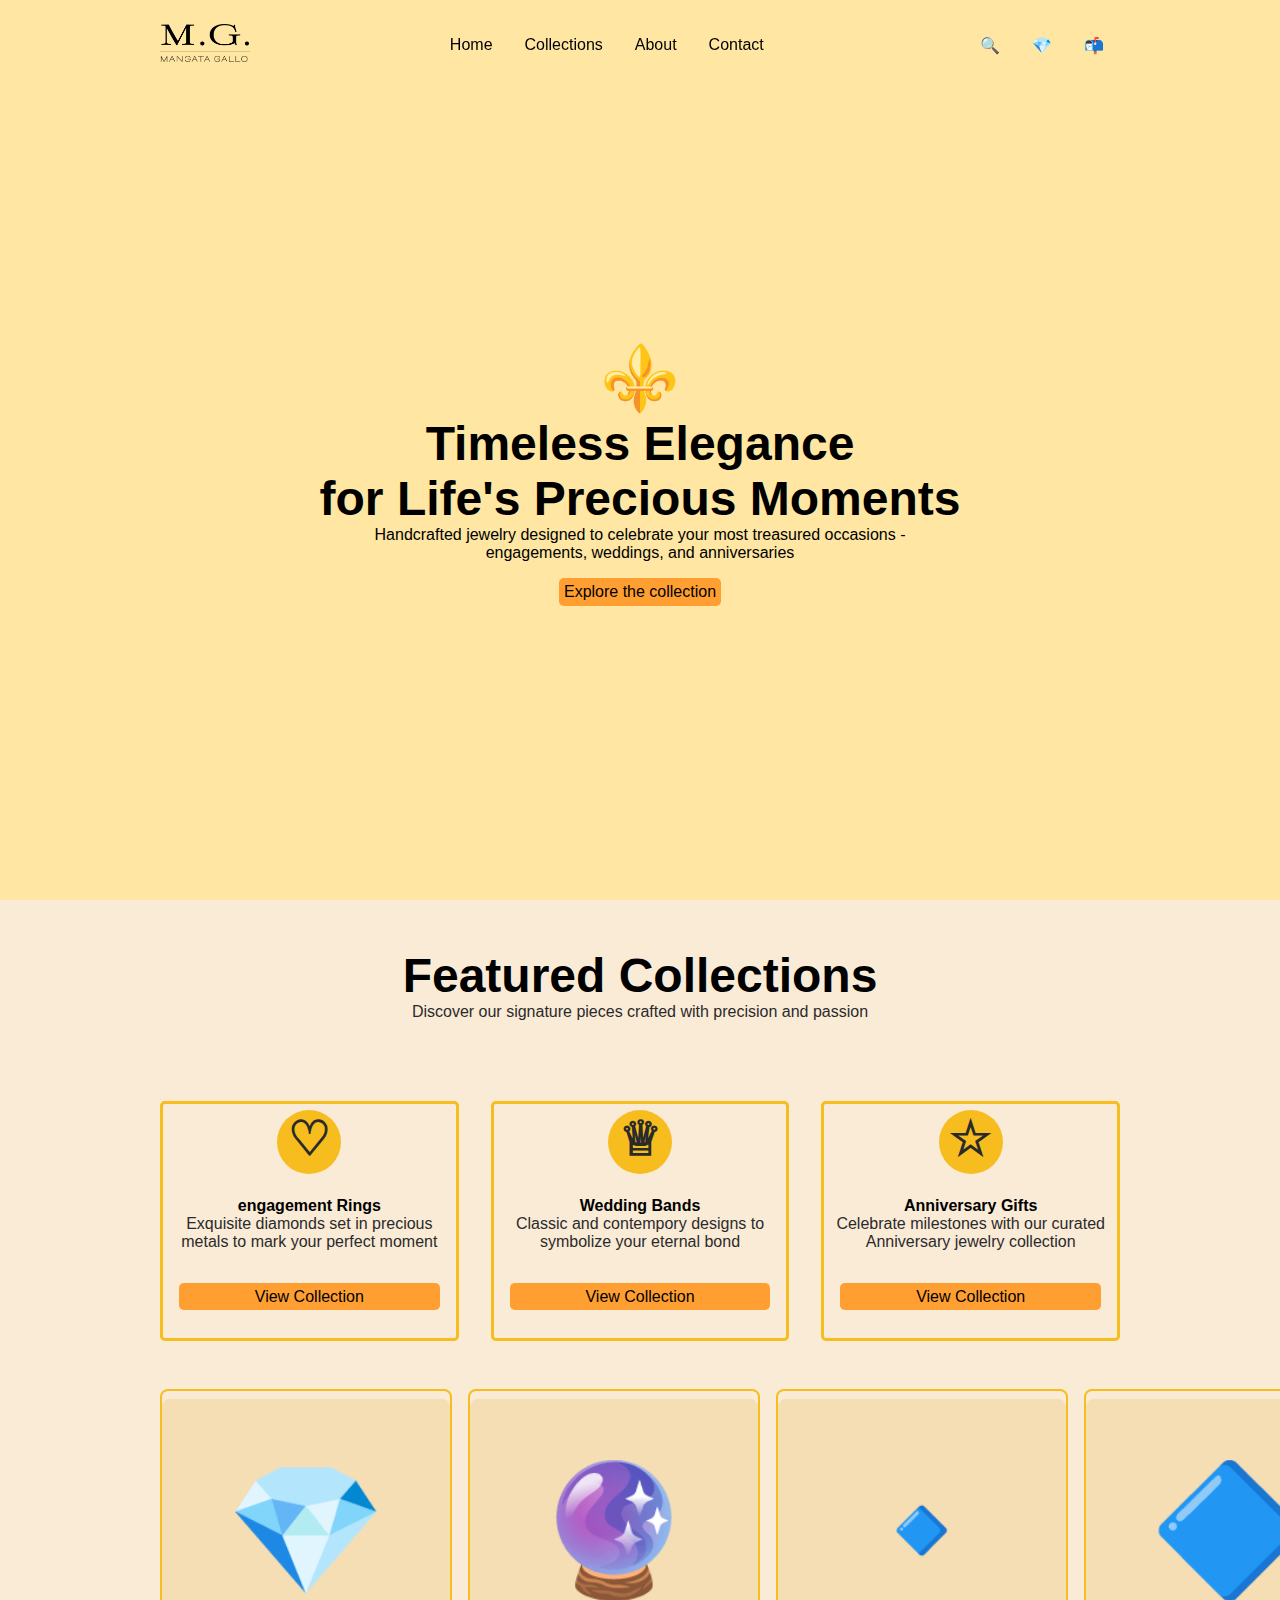
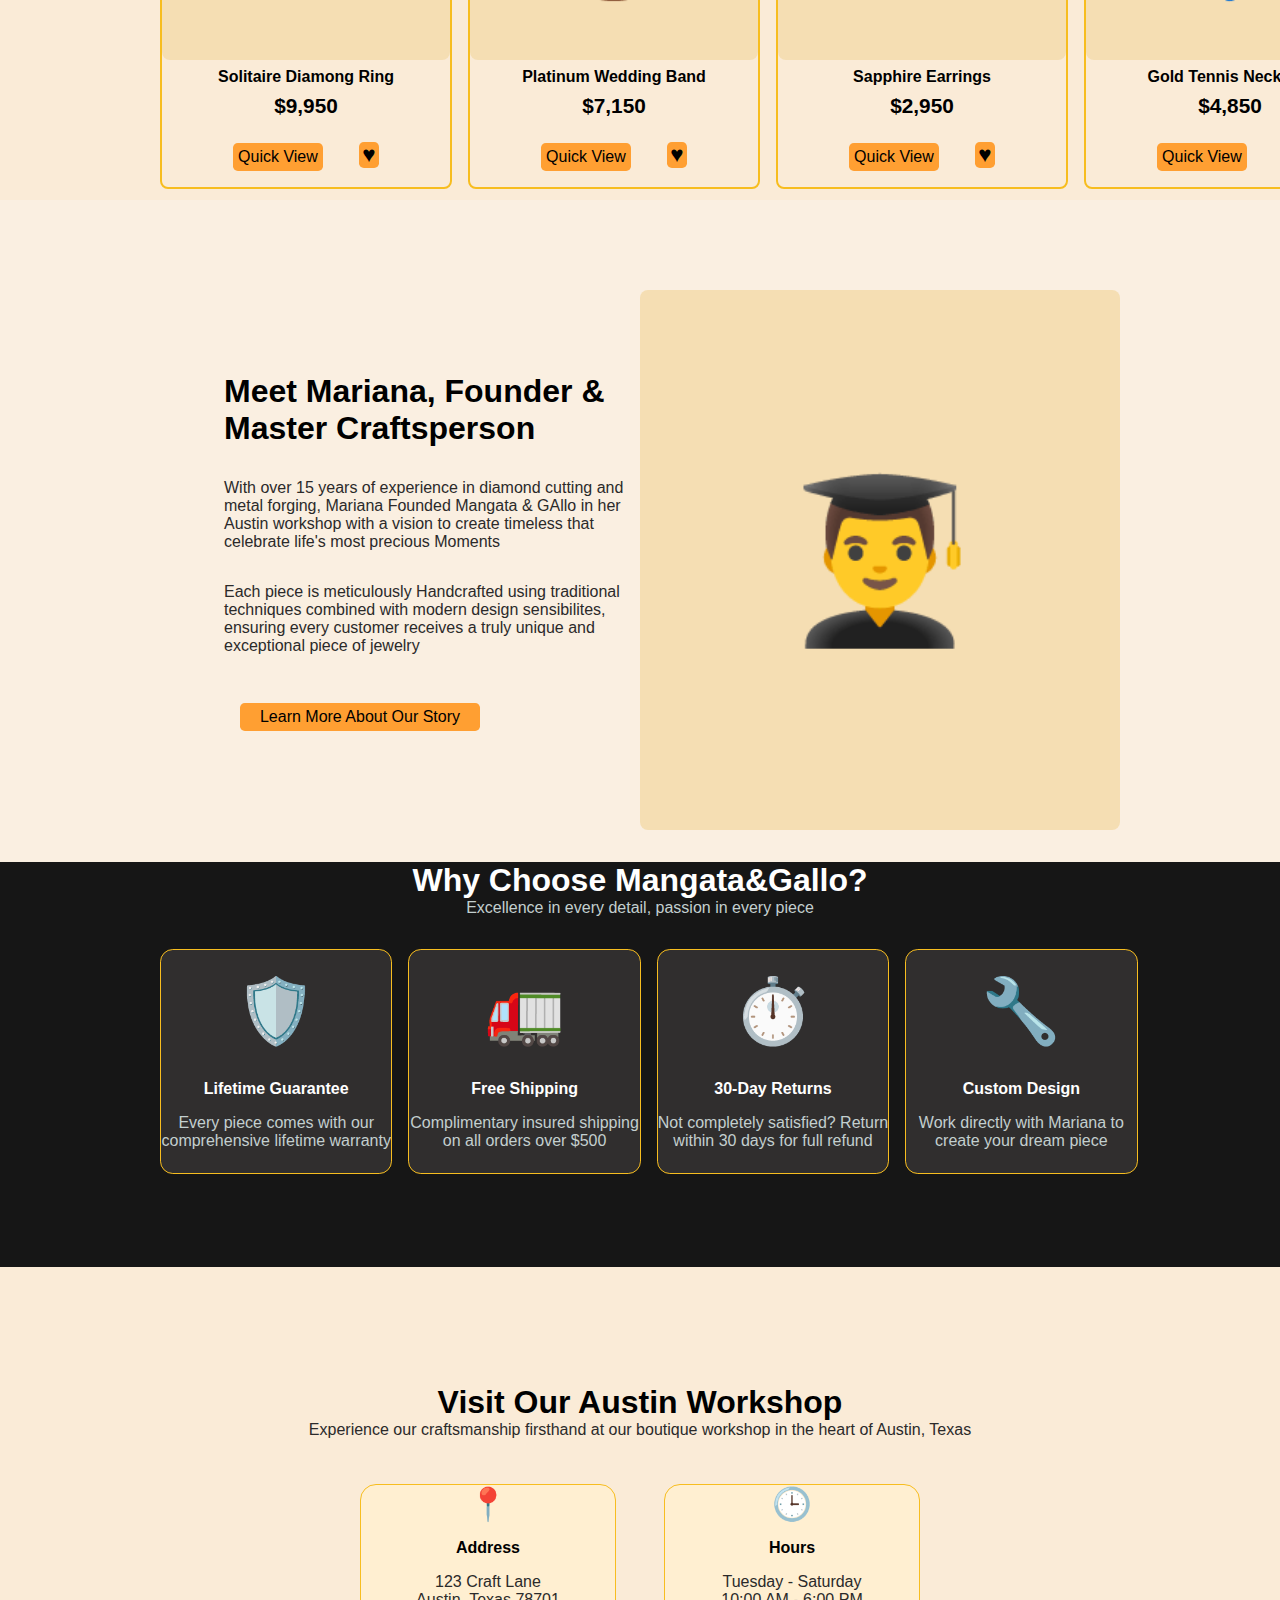
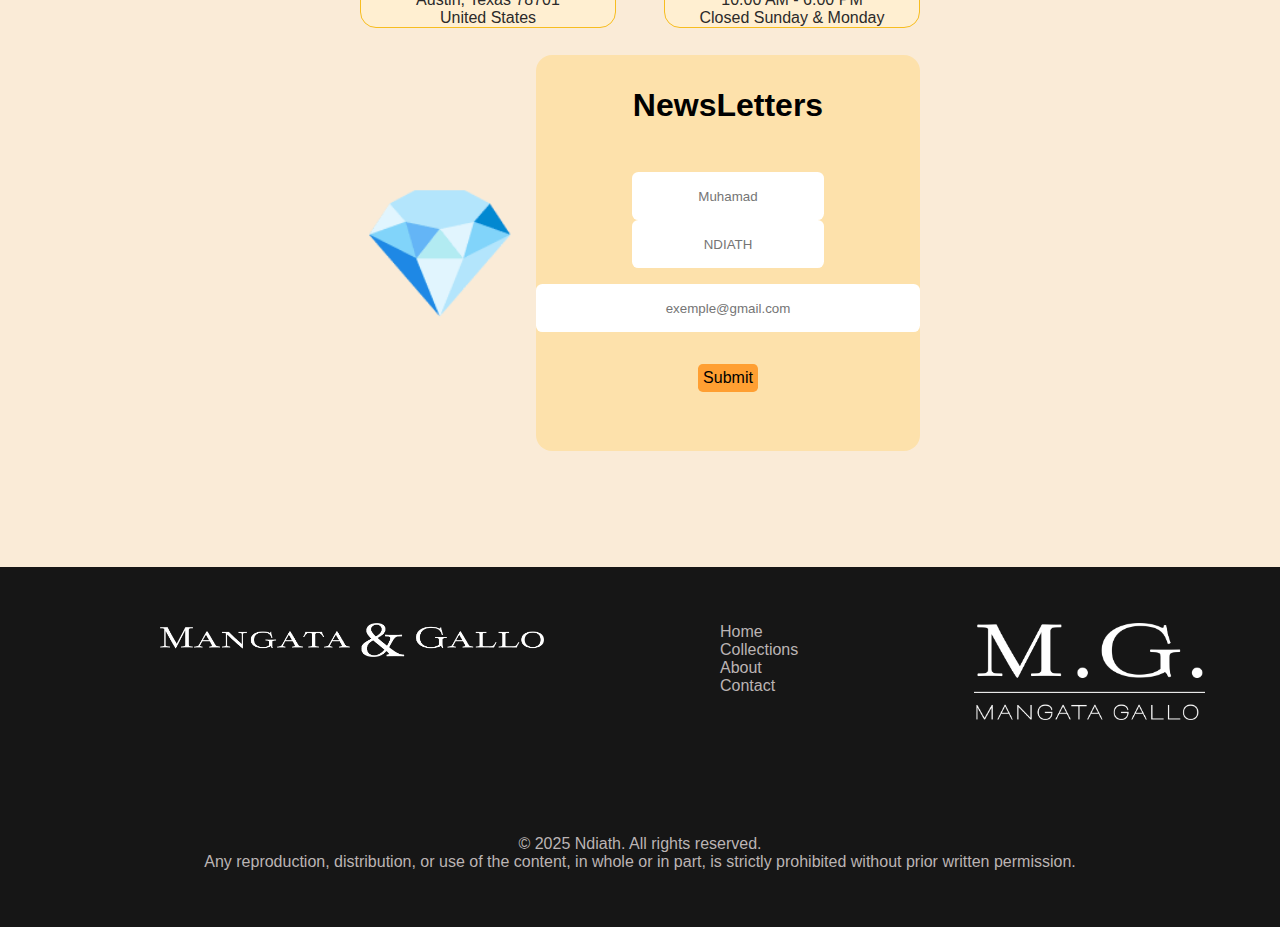
<file: index.html>
<!DOCTYPE html>
<html lang="fr">
<head>
    <meta charset="UTF-8">
    <meta name="title" content="Mangata&Gallo"/>
    <meta property="og:title" content="My first web page" />
    <meta property="og:type" content="website" />
    <meta property="og:site_name" content="Ndiath's Website" />
    <meta property="og:url" content="https://ndiathmouhameddev.github.io/Mangata-Gallo/picture/Asset3@3x.png" />
    <meta name="language" content="english" />
    <meta name="copyright" content="Copyright 2025">
    <meta name="format-detection" content="telephone=no"/>
    <meta name="viewport" content="width=device-width, initial-scale=1.0">
    <title>Mangata and Gallo</title>
    <link rel="stylesheet" href="style.css">
    <script src="https://code.jquery.com/jquery-3.7.1.min.js" type="module">
    </script>
    <script type="module" defer>
        const $like = $(".like");
        const $btn = $(this)
        $like.on("click", function(){
            $(this).toggleClass("liked");
        });
        $("form").on('click', '.btn-submit', (e) => {
            e.preventDefault();
            alert("💎Thanks You💎")
        })
    </script>
</head>
<body>
    <header>
        <div><img class="logo" src="./picture/Asset 1@3x.png" alt="logo Mangata & Gallo"></div>
        <nav>
            <ul>
                <li><a href="#home">Home</a></li>
                <li><a href="#collections">Collections</a></li>
                <li><a href="#about">About</a></li>
                <li><a href="#contact">Contact</a></li>
            </ul>
        </nav>
        <div>
            <ul>
                <li><a href="#">🔍</a></li>
                <li><a href="#">💎</a></li>
                <li><a href="#">📬</a></li>
            </ul>
        </div>
    </header>
    <main>
        <section id="home">
            <div class="home">
                <div style="font-size:4rem;">
                ⚜️
                </div>
                <h1 class="largeDescription">
                    Timeless Elegance <br> for Life's Precious Moments
                </h1>
                <div class="slowDescription">
                    Handcrafted jewelry designed to celebrate your most treasured occasions - <br> engagements, weddings, and anniversaries
                </div>
                <div>
                    <button  class="btn"><a href="#categorie">Explore the collection</a></button>
                </div>
            </div>
        </section>
        <section id="collections">
            <div>
                <h1>Featured Collections</h1>
                <p>Discover our signature pieces crafted with precision and passion</p>
            </div>
            <aside id="categorie">
                <div class="card">
                    <div class="icone">
                        <p>♡</p>
                    </div>
                    <div class="card-content">
                        <h3>engagement Rings</h3>
                        <p>Exquisite diamonds set in precious metals to mark your perfect moment</p>
                    </div>
                    <button class="btn-categorie btn">View Collection</button>
                </div>
                <div class="card">
                    <div class="icone">
                        <p>♕</p>
                    </div>
                    <div class="card-content">
                        <h3>Wedding Bands</h3>
                        <p>Classic and contempory designs to symbolize your eternal bond</p>
                    </div>
                    <button class="btn-categorie btn">View Collection</button>
                </div>
                <div class="card">
                    <div class="icone">
                        <p>☆</p>
                    </div>
                    <div class="card-content">
                        <h3>Anniversary Gifts</h3>
                        <p>Celebrate milestones with our curated Anniversary jewelry collection</p>
                    </div>
                    <button class="btn-categorie btn">View Collection</button>
                </div>
            </aside>
            <aside id="product">
                <div class="product">
                    <div class="productImage">
                        <p style="font-size: 8rem;">💎</p>
                    </div>
                    <div class="productName">
                        <h3>Solitaire Diamong Ring</h3>
                    </div>
                    <div class="price">$9,950</div>
                    <div class="choiceClient">
                        <button class="btn-Product btn">Quick View</button>
                        <button class="like btn">♥︎</button>
                    </div>
                </div>
                <div class="product">
                    <div class="productImage">
                        <p style="font-size: 8rem;">🔮</p>
                    </div>
                    <div class="productName">
                        <h3>Platinum Wedding Band</h3>
                    </div>
                    <div class="price">$7,150</div>
                    <div class="choiceClient">
                        <button class="btn-Product btn">Quick View</button>
                        <button class="like btn">♥︎</button>
                    </div>
                </div>
                <div class="product">
                    <div class="productImage">
                        <p style="font-size: 8rem;">🔹</p>
                    </div>
                    <div class="productName">
                        <h3>Sapphire Earrings</h3>
                    </div>
                    <div class="price">$2,950</div>
                    <div class="choiceClient">
                        <button class="btn-Product btn">Quick View</button>
                        <button class="like btn">♥︎</button>
                    </div>
                </div>
                <div class="product">
                    <div class="productImage">
                        <p style="font-size: 8rem;">🔷</p>
                    </div>
                    <div class="productName">
                        <h3>Gold Tennis Necklace</h3>
                    </div>
                    <div class="price">$4,850</div>
                    <div class="choiceClient">
                        <button class="btn-Product btn">Quick View</button>
                        <button class="like btn">♥︎</button>
                    </div>
                </div>
            </aside>
        </section>
        <section id="about">
            <aside>
                <div class="feedback">
                    <h2>Meet Mariana, Founder & Master Craftsperson</h2>
                    <p>With over 15 years of experience in diamond cutting and metal forging, Mariana Founded Mangata & GAllo in her Austin workshop with a vision to create timeless that celebrate life's most precious Moments</p>
                    <p>Each piece is meticulously Handcrafted using traditional techniques combined with modern design sensibilites, ensuring every customer receives a truly unique and exceptional piece of jewelry</p>
                    <button class="btn btn-about"> Learn More About Our Story</button>
                </div>
                <div class="feedback-profile" style="font-size: 10rem;">
                    👨‍🎓
                </div>
            </aside>
            <aside class="garanti">
                <h2>Why Choose Mangata&Gallo?</h2>
                <p>Excellence in every detail, passion in every piece</p>
                <div>
                    <div class="card">
                        <div style="font-size: 4rem;">🛡️</div>
                        <h3>Lifetime Guarantee</h3>
                        <p>Every piece comes with our comprehensive lifetime warranty</p>
                    </div>
                    <div class="card">
                        <div style="font-size: 4rem;">🚛</div>
                        <h3>Free Shipping</h3>
                        <p>Complimentary  insured shipping on all orders over $500</p>
                    </div>
                    <div class="card">
                        <div style="font-size: 4rem;">⏱️</div>
                        <h3>30-Day Returns</h3>
                        <p>Not completely satisfied? Return within 30 days for full refund</p>
                    </div>
                    <div class="card">
                        <div style="font-size: 4rem;">🔧</div>
                        <h3>Custom Design</h3>
                        <p>Work directly with Mariana to create your dream piece</p>
                    </div>
                </div>
            </aside>
        </section>
        <section id="contact">
            <aside>
                <div>
                <h2>Visit Our Austin Workshop</h2>
                <p>Experience our craftsmanship firsthand at our boutique workshop in the heart of Austin, Texas</p>
                </div>
                <div class="coordonne">
                    <div class="address">
                        <div style="font-size: 2rem;">📍</div>
                        <h3>Address</h3>
                        <div>
                            <p>123 Craft Lane</p>
                            <p>Austin, Texas 78701</p>
                            <p>United States</p>
                        </div>
                    </div>
                    <div class="hours">
                        <div style="font-size: 2rem;">🕒</div>
                        <h3>Hours</h3>
                        <div>
                            <p>Tuesday - Saturday</p>
                            <p>10:00 AM - 6:00 PM</p>
                            <p>Closed Sunday & Monday</p>
                        </div>
                    </div>
                </div>
            </aside>
            <aside>
                <div class="diamand" style="font-size: 8rem; width: 14vw;">
                    💎
                </div>
                <form class="form">
                    <div style="margin-top:2rem ;">
                        <h2>NewsLetters</h2>
                    </div>
                    <div style="margin-top:2rem ;">
                        <input type="text" name="fname" id="fname" placeholder="Muhamad">
                        <input type="text" name="lname" id="lname" placeholder="NDIATH">
                    </div>
                    <div>
                        <input type="email" name="mail" id="mail" placeholder="exemple@gmail.com">
                    </div>
                    <div>
                        <button class="btn btn-submit">Submit</button>
                    </div>
                </form>
            </aside>
        </section>
    </main>
    <footer>
        <div class="footer">
            <div>
                <img style="width: 30vw;" src="./picture/Asset 4@3x.png" alt="logo Mangata & Gallo">
            </div>
            <div>
                <ul>
                    <li><a href="#home">Home</a></li>
                    <li><a href="#collections">Collections</a></li>
                    <li><a href="#about">About</a></li>
                    <li><a href="#contact">Contact</a></li>
                </ul>
            </div>
            <div>
                <img style="width: 18vw;" src="./picture/Asset 3@3x.png" alt="logo Mangata & Gallo">
            </div>
        </div>
        <div style="text-align: center;">
             <p>&copy; 2025 Ndiath. All rights reserved.</p>
             <p>Any reproduction, distribution, or use of the content, in whole or in part, is strictly prohibited without prior written permission.</p>
        </div>
    </footer>
</body>
</html>
</file>
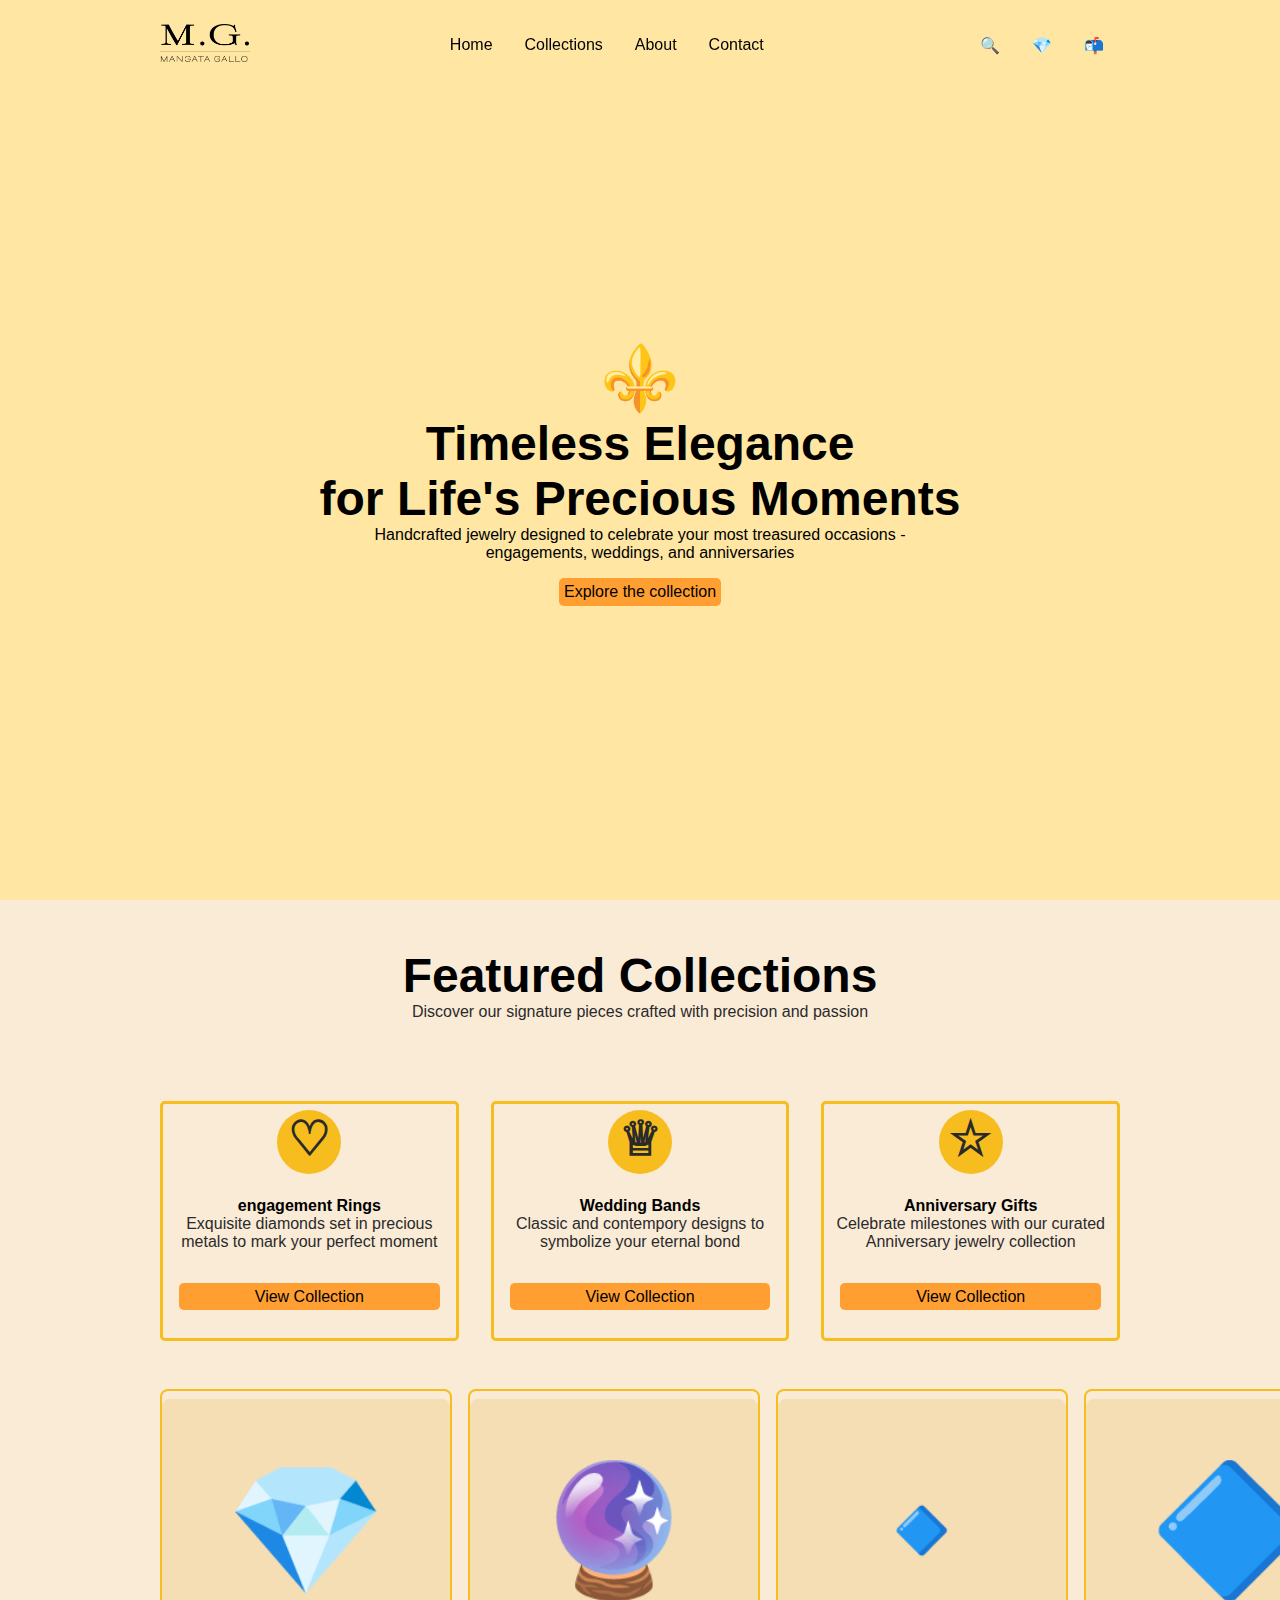
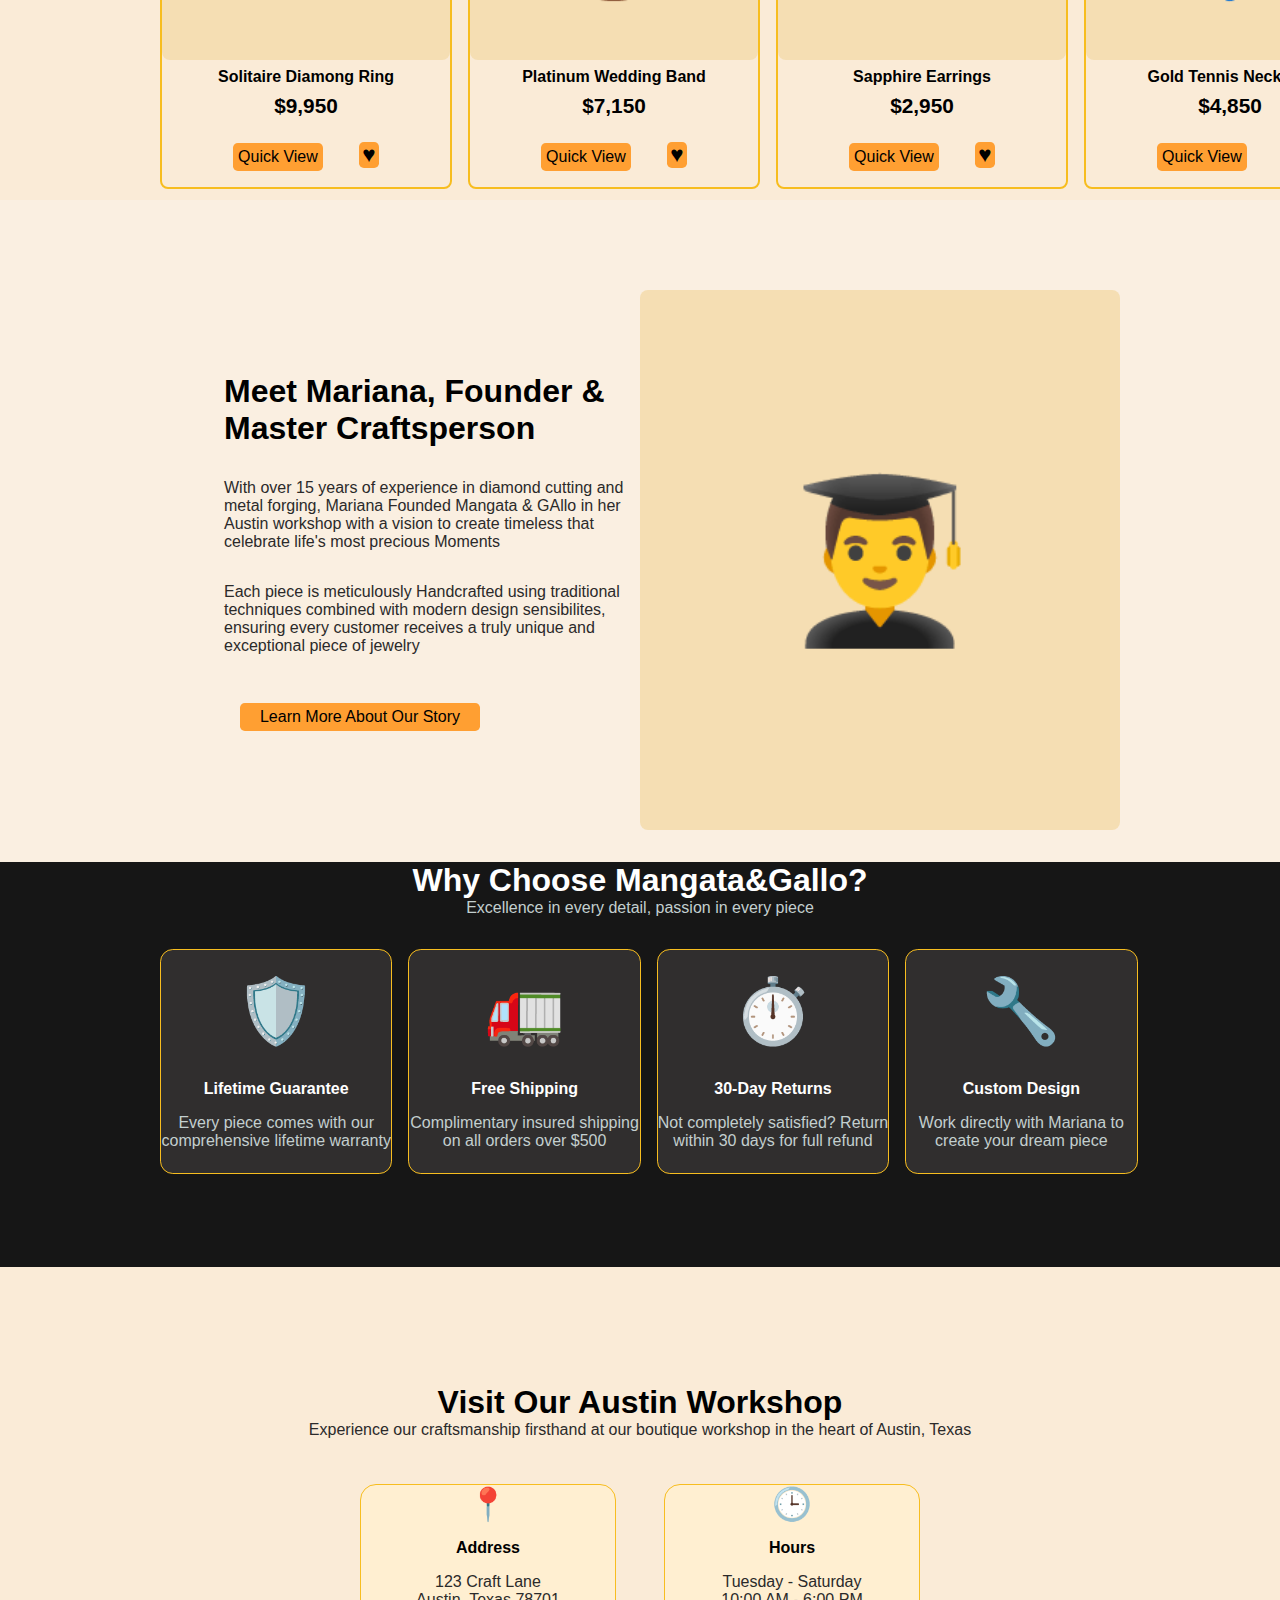
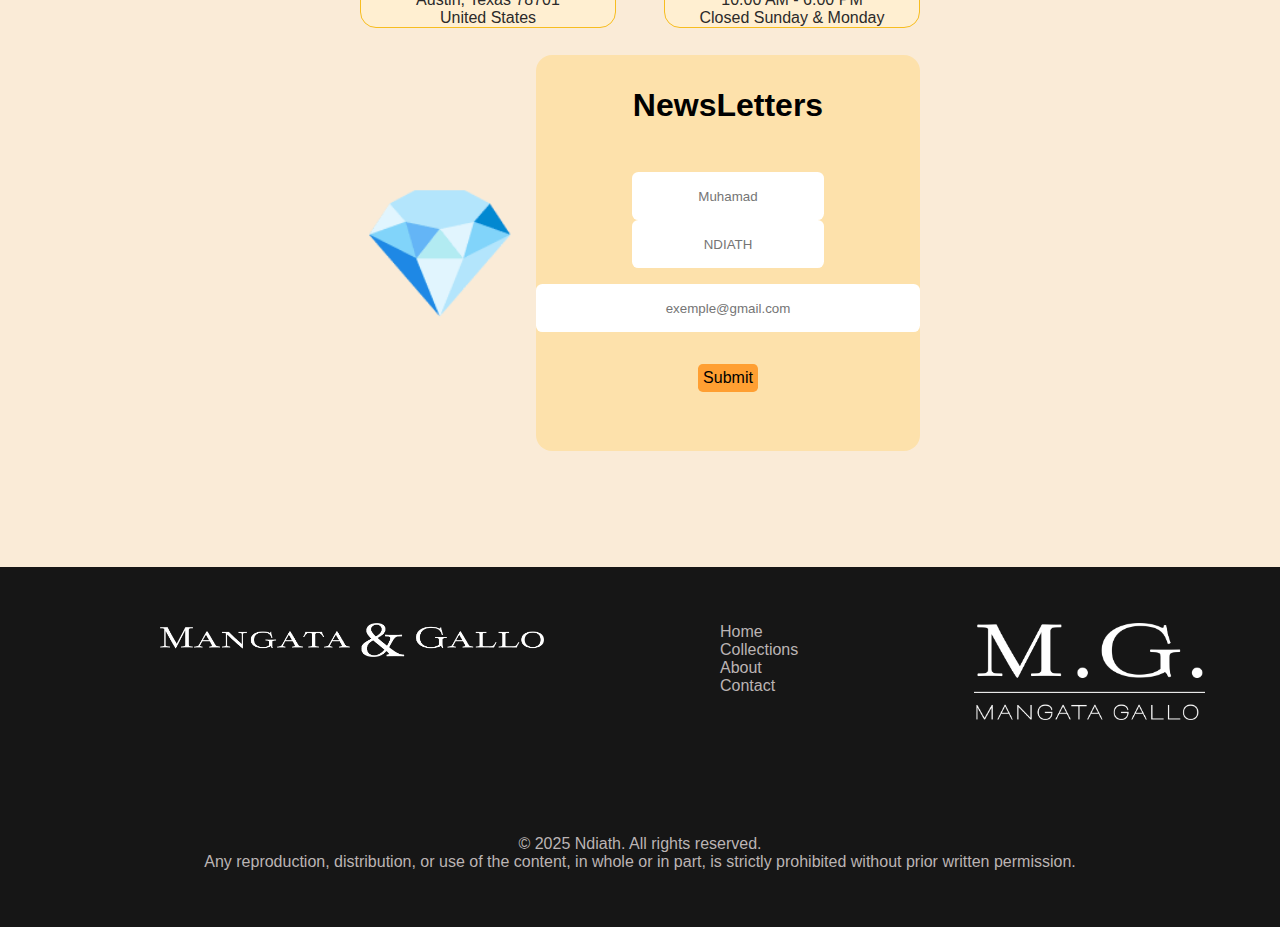
<file: Mangata&Gallo/index.html>
<!DOCTYPE html>
<html lang="fr">
<head>
    <meta charset="UTF-8">
    <meta name="viewport" content="width=device-width, initial-scale=1.0">
    <title>Mangata and Gallo</title>
    <link rel="stylesheet" href="style.css">
    <script src="https://code.jquery.com/jquery-3.7.1.min.js" type="module">
    </script>
    <script type="module" defer>
        const $like = $(".like");
        const $btn = $(this)
        $like.on("click", function(){
            $(this).toggleClass("liked");
        });
        $("form").on('click', '.btn-submit', (e) => {
            e.preventDefault();
            alert("💎Thanks You💎")
        })
    </script>
</head>
<body>
    <header>
        <div><img class="logo" src="./picture/Asset 1@3x.png" alt="logo Mangata & Gallo"></div>
        <nav>
            <ul>
                <li><a href="#home">Home</a></li>
                <li><a href="#collections">Collections</a></li>
                <li><a href="#about">About</a></li>
                <li><a href="#contact">Contact</a></li>
            </ul>
        </nav>
        <div>
            <ul>
                <li><a href="#">🔍</a></li>
                <li><a href="#">💎</a></li>
                <li><a href="#">📬</a></li>
            </ul>
        </div>
    </header>
    <main>
        <section id="home">
            <div class="home">
                <div style="font-size:4rem;">
                ⚜️
                </div>
                <h1 class="largeDescription">
                    Timeless Elegance <br> for Life's Precious Moments
                </h1>
                <div class="slowDescription">
                    Handcrafted jewelry designed to celebrate your most treasured occasions - <br> engagements, weddings, and anniversaries
                </div>
                <div>
                    <button  class="btn"><a href="#categorie">Explore the collection</a></button>
                </div>
            </div>
        </section>
        <section id="collections">
            <div>
                <h1>Featured Collections</h1>
                <p>Discover our signature pieces crafted with precision and passion</p>
            </div>
            <aside id="categorie">
                <div class="card">
                    <div class="icone">
                        <p>♡</p>
                    </div>
                    <div class="card-content">
                        <h3>engagement Rings</h3>
                        <p>Exquisite diamonds set in precious metals to mark your perfect moment</p>
                    </div>
                    <button class="btn-categorie btn">View Collection</button>
                </div>
                <div class="card">
                    <div class="icone">
                        <p>♕</p>
                    </div>
                    <div class="card-content">
                        <h3>Wedding Bands</h3>
                        <p>Classic and contempory designs to symbolize your eternal bond</p>
                    </div>
                    <button class="btn-categorie btn">View Collection</button>
                </div>
                <div class="card">
                    <div class="icone">
                        <p>☆</p>
                    </div>
                    <div class="card-content">
                        <h3>Anniversary Gifts</h3>
                        <p>Celebrate milestones with our curated Anniversary jewelry collection</p>
                    </div>
                    <button class="btn-categorie btn">View Collection</button>
                </div>
            </aside>
            <aside id="product">
                <div class="product">
                    <div class="productImage">
                        <p style="font-size: 8rem;">💎</p>
                    </div>
                    <div class="productName">
                        <h3>Solitaire Diamong Ring</h3>
                    </div>
                    <div class="price">$9,950</div>
                    <div class="choiceClient">
                        <button class="btn-Product btn">Quick View</button>
                        <button class="like btn">♥︎</button>
                    </div>
                </div>
                <div class="product">
                    <div class="productImage">
                        <p style="font-size: 8rem;">🔮</p>
                    </div>
                    <div class="productName">
                        <h3>Platinum Wedding Band</h3>
                    </div>
                    <div class="price">$7,150</div>
                    <div class="choiceClient">
                        <button class="btn-Product btn">Quick View</button>
                        <button class="like btn">♥︎</button>
                    </div>
                </div>
                <div class="product">
                    <div class="productImage">
                        <p style="font-size: 8rem;">🔹</p>
                    </div>
                    <div class="productName">
                        <h3>Sapphire Earrings</h3>
                    </div>
                    <div class="price">$2,950</div>
                    <div class="choiceClient">
                        <button class="btn-Product btn">Quick View</button>
                        <button class="like btn">♥︎</button>
                    </div>
                </div>
                <div class="product">
                    <div class="productImage">
                        <p style="font-size: 8rem;">🔷</p>
                    </div>
                    <div class="productName">
                        <h3>Gold Tennis Necklace</h3>
                    </div>
                    <div class="price">$4,850</div>
                    <div class="choiceClient">
                        <button class="btn-Product btn">Quick View</button>
                        <button class="like btn">♥︎</button>
                    </div>
                </div>
            </aside>
        </section>
        <section id="about">
            <aside>
                <div class="feedback">
                    <h2>Meet Mariana, Founder & Master Craftsperson</h2>
                    <p>With over 15 years of experience in diamond cutting and metal forging, Mariana Founded Mangata & GAllo in her Austin workshop with a vision to create timeless that celebrate life's most precious Moments</p>
                    <p>Each piece is meticulously Handcrafted using traditional techniques combined with modern design sensibilites, ensuring every customer receives a truly unique and exceptional piece of jewelry</p>
                    <button class="btn btn-about"> Learn More About Our Story</button>
                </div>
                <div class="feedback-profile" style="font-size: 10rem;">
                    👨‍🎓
                </div>
            </aside>
            <aside class="garanti">
                <h2>Why Choose Mangata&Gallo?</h2>
                <p>Excellence in every detail, passion in every piece</p>
                <div>
                    <div class="card">
                        <div style="font-size: 4rem;">🛡️</div>
                        <h3>Lifetime Guarantee</h3>
                        <p>Every piece comes with our comprehensive lifetime warranty</p>
                    </div>
                    <div class="card">
                        <div style="font-size: 4rem;">🚛</div>
                        <h3>Free Shipping</h3>
                        <p>Complimentary  insured shipping on all orders over $500</p>
                    </div>
                    <div class="card">
                        <div style="font-size: 4rem;">⏱️</div>
                        <h3>30-Day Returns</h3>
                        <p>Not completely satisfied? Return within 30 days for full refund</p>
                    </div>
                    <div class="card">
                        <div style="font-size: 4rem;">🔧</div>
                        <h3>Custom Design</h3>
                        <p>Work directly with Mariana to create your dream piece</p>
                    </div>
                </div>
            </aside>
        </section>
        <section id="contact">
            <aside>
                <div>
                <h2>Visit Our Austin Workshop</h2>
                <p>Experience our craftsmanship firsthand at our boutique workshop in the heart of Austin, Texas</p>
                </div>
                <div class="coordonne">
                    <div class="address">
                        <div style="font-size: 2rem;">📍</div>
                        <h3>Address</h3>
                        <div>
                            <p>123 Craft Lane</p>
                            <p>Austin, Texas 78701</p>
                            <p>United States</p>
                        </div>
                    </div>
                    <div class="hours">
                        <div style="font-size: 2rem;">🕒</div>
                        <h3>Hours</h3>
                        <div>
                            <p>Tuesday - Saturday</p>
                            <p>10:00 AM - 6:00 PM</p>
                            <p>Closed Sunday & Monday</p>
                        </div>
                    </div>
                </div>
            </aside>
            <aside>
                <div class="diamand" style="font-size: 8rem; width: 14vw;">
                    💎
                </div>
                <form class="form">
                    <div style="margin-top:2rem ;">
                        <h2>NewsLetters</h2>
                    </div>
                    <div style="margin-top:2rem ;">
                        <input type="text" name="fname" id="fname" placeholder="Muhamad">
                        <input type="text" name="lname" id="lname" placeholder="NDIATH">
                    </div>
                    <div>
                        <input type="email" name="mail" id="mail" placeholder="exemple@gmail.com">
                    </div>
                    <div>
                        <button class="btn btn-submit">Submit</button>
                    </div>
                </form>
            </aside>
        </section>
    </main>
    <footer>
        <div class="footer">
            <div>
                <img style="width: 30vw;" src="./picture/Asset 4@3x.png" alt="logo Mangata & Gallo">
            </div>
            <div>
                <ul>
                    <li><a href="#home">Home</a></li>
                    <li><a href="#collections">Collections</a></li>
                    <li><a href="#about">About</a></li>
                    <li><a href="#contact">Contact</a></li>
                </ul>
            </div>
            <div>
                <img style="width: 18vw;" src="./picture/Asset 3@3x.png" alt="logo Mangata & Gallo">
            </div>
        </div>
        <div style="text-align: center;">
             <p>&copy; 2025 Ndiath. All rights reserved.</p>
             <p>Any reproduction, distribution, or use of the content, in whole or in part, is strictly prohibited without prior written permission.</p>
        </div>
    </footer>
</body>
</html>
</file>
<file: style.css>
:root{
    --padding: 0 10rem;
    --text:black;
}

*{
    margin: 0;
    padding: 0;
    text-decoration: none;
    list-style: none;
    box-sizing: border-box;
    color: var(--text);
    font-family: Verdana, Geneva, Tahoma, sans-serif;
}

html{
    scroll-behavior: smooth;
}
h1{
    font-size: 3rem;
}
h2{
    font-size: 2rem;
}
h3{
    font-size: 1rem;
}
p{
    color: rgb(43, 42, 42);
}
body{
    background-color: antiquewhite;
}
.btn{
    margin: 1rem;
    font-size: 1rem;
    width: auto;
    height: auto;
    padding: .3rem;
    background-color: rgb(255, 159, 50);
    transition: .2s;
    border: none;
    border-radius: .3rem;
}
.btn:hover{
    background-color:rgb(255, 174, 81) ;
}
.btn:active{
    transform: scale(1.2);
}
.like{
    font-size: 1.4rem;
    padding: 0rem .2rem;
}

section{
    min-height: 100vh;
    width: 100vw;
    padding: var(--padding);
}
header{
    position: fixed;
    padding: var(--padding);
    top: 0;
    left: 0;
    height: 10vh;
    width: 100vw;
    overflow: hidden;
    display: flex;
    align-items: center;
    justify-content: space-between;
    background-color:rgba(255, 230, 162, 0.74);
}
nav >ul, header div ul{
    display: flex;
}
ul>li{
    margin: 0 1rem;
}
ul>a{
    padding: 1rem;
}
.logo{
    width: 7vw;
}

#home{
    padding-top: 7vh;
    display: flex;
    justify-content: center ;
    align-items: center;
    text-align: center;
    background-color:rgb(255, 230, 162);
}


#collections{
    text-align: center;
    padding-top: 3rem;
    display: flex;
    flex-direction: column;
    gap: 3rem;
}

#categorie{
    margin-top: 2rem;
    display: flex;
    text-align: center;
    justify-content:center;
    gap: 2rem;
}
.card{
    width: 25rem;
    height: 15rem;
    border: 3px solid rgb(247, 189, 31);
    border-radius: .3rem;
    display: flex;
    flex-direction: column;
    gap: 1rem;
    text-align: center;
}

.icone{
    font-size: 3rem;
    width: 100%;
    display: flex;
    justify-content: center;
}
.icone>p{
    border-radius: 50%;
    background-color: rgb(247, 189, 31);
    width: 4rem;
    height: 4rem;
    margin: .4rem;
    font-weight: bolder;
}

#product{
    display: flex;
    gap: 1rem;
    align-items: center;
}
.product{
    width: 20rem;
    height: 25rem;
    border: 2px solid rgb(247, 189, 31);
    border-radius: .5rem;   
    display: flex; 
    align-items: center;
    flex-direction: column;
    gap: .5rem;
}
.productImage{
    background-color: wheat;
    border-radius: .5rem;
    width: 18rem;
    height: 20rem;
    display: flex;
    justify-content: center;
    align-items: center;
    margin-top: .5rem;
}
.price{
    font-weight: 600;
    font-size: 1.3rem;
}

#about{
    display: flex;
    flex-direction: column;
    justify-content: center;
    align-items: center;
    gap: 2rem;
    background-color: hsl(34, 70%, 93%);
}
#about aside:first-child{
    margin-top: 10vh;
    display: grid;
    grid-template-columns: 1fr 1fr;
}

.feedback{
    display: flex;
    flex-direction: column;
    justify-content: center;
    gap: 2rem;
    margin-left: 4rem;
}
.btn-about{
    width: 15rem;
}

.feedback-profile{
    display: flex;
    align-items: center;
    justify-content: center;
    border-radius: .5rem;
    background-color: wheat;
    height: 60vh;
}

#about aside:last-child{
    background-color: rgb(22, 22, 22);
    width: 100vw;
    height: 45vh;
    padding: var(--padding);
    text-align: center;
}

.garanti h2, .garanti h3{
    color: white;
}
.garanti p{
    color: rgb(195, 207, 207);
}
.garanti > div{
    margin-top: 2rem;
    display: flex;
    gap: 1rem;
}

.garanti  .card{
    background-color: rgb(48, 46, 46);
    width: 20vw;
    height: 25vh;
    display: flex;
    justify-content: center;
    align-items: center;
    border: 1px solid rgb(247, 189, 31);
    border-radius: .8rem;
}
.garanti .card div{
    width: 18vw;
    height: 10vh;
}

#contact{
    display: flex;
    align-items: center;
    flex-direction: column;
    padding:0 18vw;
}

#contact > aside{
    text-align: center;
    padding-top: 13vh;
    width: 100%;
}

.coordonne{
    margin-top: 5vh;
    display: flex;
    justify-content: center;
    gap: 3rem;
}
.coordonne > div{
    width: 20vw;
    aspect-ratio: 2/1;
    border-radius: 1rem;
    border: 1px solid rgb(247, 189, 31);
    background-color: rgb(255, 239, 209);
}
.address, .hours{
    display: flex;
    flex-direction: column;
    gap: 1rem;
}
#contact aside:last-child{
    width: 43vw;
    height: 50vh;
    padding: 3vh 0;
    display: flex;
    justify-content: center;
    align-items: center;
    gap: 1rem;
}



.form{
    width: 100%;
    height: 100%;
    border-radius: 1rem;
    background:rgb(253, 225, 171) ;
    display: flex;
    flex-direction: column;
    align-items: center;
    gap: 1rem;
}
input{
    text-align: center;
    border: none;
    border-radius: .4rem;
    height: 3rem;
    min-width: 12rem;
}
#mail{
    width:24rem;
}
.diamand{
      animation: spin 2s linear infinite;
    
}
.diamand:hover{
    animation: none;
}
@keyframes spin {
  from { transform: rotateY(0deg); }
  to   { transform: rotateY(360deg); }
}

footer{
    background-color: rgb(22, 22, 22);
    height: 40vh;
    max-width: 100vw;
    padding: var(--padding);
    display: flex;
    flex-direction: column;
    justify-content: space-around;
}
.footer{
    display: flex;

    gap: 10rem;
}
footer p, footer a{
    color: rgb(187, 180, 180);
}

.liked{
    color: rgb(255, 179, 25) ;
    background-color: rgb(31, 30, 30);
}
</file>
<file: Mangata&Gallo/style.css>
:root{
    --padding: 0 10rem;
    --text:black;
}

*{
    margin: 0;
    padding: 0;
    text-decoration: none;
    list-style: none;
    box-sizing: border-box;
    color: var(--text);
    font-family: Verdana, Geneva, Tahoma, sans-serif;
}

html{
    scroll-behavior: smooth;
}
h1{
    font-size: 3rem;
}
h2{
    font-size: 2rem;
}
h3{
    font-size: 1rem;
}
p{
    color: rgb(43, 42, 42);
}
body{
    background-color: antiquewhite;
}
.btn{
    margin: 1rem;
    font-size: 1rem;
    width: auto;
    height: auto;
    padding: .3rem;
    background-color: rgb(255, 159, 50);
    transition: .2s;
    border: none;
    border-radius: .3rem;
}
.btn:hover{
    background-color:rgb(255, 174, 81) ;
}
.btn:active{
    transform: scale(1.2);
}
.like{
    font-size: 1.4rem;
    padding: 0rem .2rem;
}

section{
    min-height: 100vh;
    width: 100vw;
    padding: var(--padding);
}
header{
    position: fixed;
    padding: var(--padding);
    top: 0;
    left: 0;
    height: 10vh;
    width: 100vw;
    overflow: hidden;
    display: flex;
    align-items: center;
    justify-content: space-between;
    background-color:rgba(255, 230, 162, 0.74);
}
nav >ul, header div ul{
    display: flex;
}
ul>li{
    margin: 0 1rem;
}
ul>a{
    padding: 1rem;
}
.logo{
    width: 7vw;
}

#home{
    padding-top: 7vh;
    display: flex;
    justify-content: center ;
    align-items: center;
    text-align: center;
    background-color:rgb(255, 230, 162);
}


#collections{
    text-align: center;
    padding-top: 3rem;
    display: flex;
    flex-direction: column;
    gap: 3rem;
}

#categorie{
    margin-top: 2rem;
    display: flex;
    text-align: center;
    justify-content:center;
    gap: 2rem;
}
.card{
    width: 25rem;
    height: 15rem;
    border: 3px solid rgb(247, 189, 31);
    border-radius: .3rem;
    display: flex;
    flex-direction: column;
    gap: 1rem;
    text-align: center;
}

.icone{
    font-size: 3rem;
    width: 100%;
    display: flex;
    justify-content: center;
}
.icone>p{
    border-radius: 50%;
    background-color: rgb(247, 189, 31);
    width: 4rem;
    height: 4rem;
    margin: .4rem;
    font-weight: bolder;
}

#product{
    display: flex;
    gap: 1rem;
    align-items: center;
}
.product{
    width: 20rem;
    height: 25rem;
    border: 2px solid rgb(247, 189, 31);
    border-radius: .5rem;   
    display: flex; 
    align-items: center;
    flex-direction: column;
    gap: .5rem;
}
.productImage{
    background-color: wheat;
    border-radius: .5rem;
    width: 18rem;
    height: 20rem;
    display: flex;
    justify-content: center;
    align-items: center;
    margin-top: .5rem;
}
.price{
    font-weight: 600;
    font-size: 1.3rem;
}

#about{
    display: flex;
    flex-direction: column;
    justify-content: center;
    align-items: center;
    gap: 2rem;
    background-color: hsl(34, 70%, 93%);
}
#about aside:first-child{
    margin-top: 10vh;
    display: grid;
    grid-template-columns: 1fr 1fr;
}

.feedback{
    display: flex;
    flex-direction: column;
    justify-content: center;
    gap: 2rem;
    margin-left: 4rem;
}
.btn-about{
    width: 15rem;
}

.feedback-profile{
    display: flex;
    align-items: center;
    justify-content: center;
    border-radius: .5rem;
    background-color: wheat;
    height: 60vh;
}

#about aside:last-child{
    background-color: rgb(22, 22, 22);
    width: 100vw;
    height: 45vh;
    padding: var(--padding);
    text-align: center;
}

.garanti h2, .garanti h3{
    color: white;
}
.garanti p{
    color: rgb(195, 207, 207);
}
.garanti > div{
    margin-top: 2rem;
    display: flex;
    gap: 1rem;
}

.garanti  .card{
    background-color: rgb(48, 46, 46);
    width: 20vw;
    height: 25vh;
    display: flex;
    justify-content: center;
    align-items: center;
    border: 1px solid rgb(247, 189, 31);
    border-radius: .8rem;
}
.garanti .card div{
    width: 18vw;
    height: 10vh;
}

#contact{
    display: flex;
    align-items: center;
    flex-direction: column;
    padding:0 18vw;
}

#contact > aside{
    text-align: center;
    padding-top: 13vh;
    width: 100%;
}

.coordonne{
    margin-top: 5vh;
    display: flex;
    justify-content: center;
    gap: 3rem;
}
.coordonne > div{
    width: 20vw;
    aspect-ratio: 2/1;
    border-radius: 1rem;
    border: 1px solid rgb(247, 189, 31);
    background-color: rgb(255, 239, 209);
}
.address, .hours{
    display: flex;
    flex-direction: column;
    gap: 1rem;
}
#contact aside:last-child{
    width: 43vw;
    height: 50vh;
    padding: 3vh 0;
    display: flex;
    justify-content: center;
    align-items: center;
    gap: 1rem;
}



.form{
    width: 100%;
    height: 100%;
    border-radius: 1rem;
    background:rgb(253, 225, 171) ;
    display: flex;
    flex-direction: column;
    align-items: center;
    gap: 1rem;
}
input{
    text-align: center;
    border: none;
    border-radius: .4rem;
    height: 3rem;
    min-width: 12rem;
}
#mail{
    width:24rem;
}
.diamand{
      animation: spin 2s linear infinite;
    
}
.diamand:hover{
    animation: none;
}
@keyframes spin {
  from { transform: rotateY(0deg); }
  to   { transform: rotateY(360deg); }
}

footer{
    background-color: rgb(22, 22, 22);
    height: 40vh;
    max-width: 100vw;
    padding: var(--padding);
    display: flex;
    flex-direction: column;
    justify-content: space-around;
}
.footer{
    display: flex;

    gap: 10rem;
}
footer p, footer a{
    color: rgb(187, 180, 180);
}

.liked{
    color: rgb(255, 179, 25) ;
    background-color: rgb(31, 30, 30);
}
</file>
